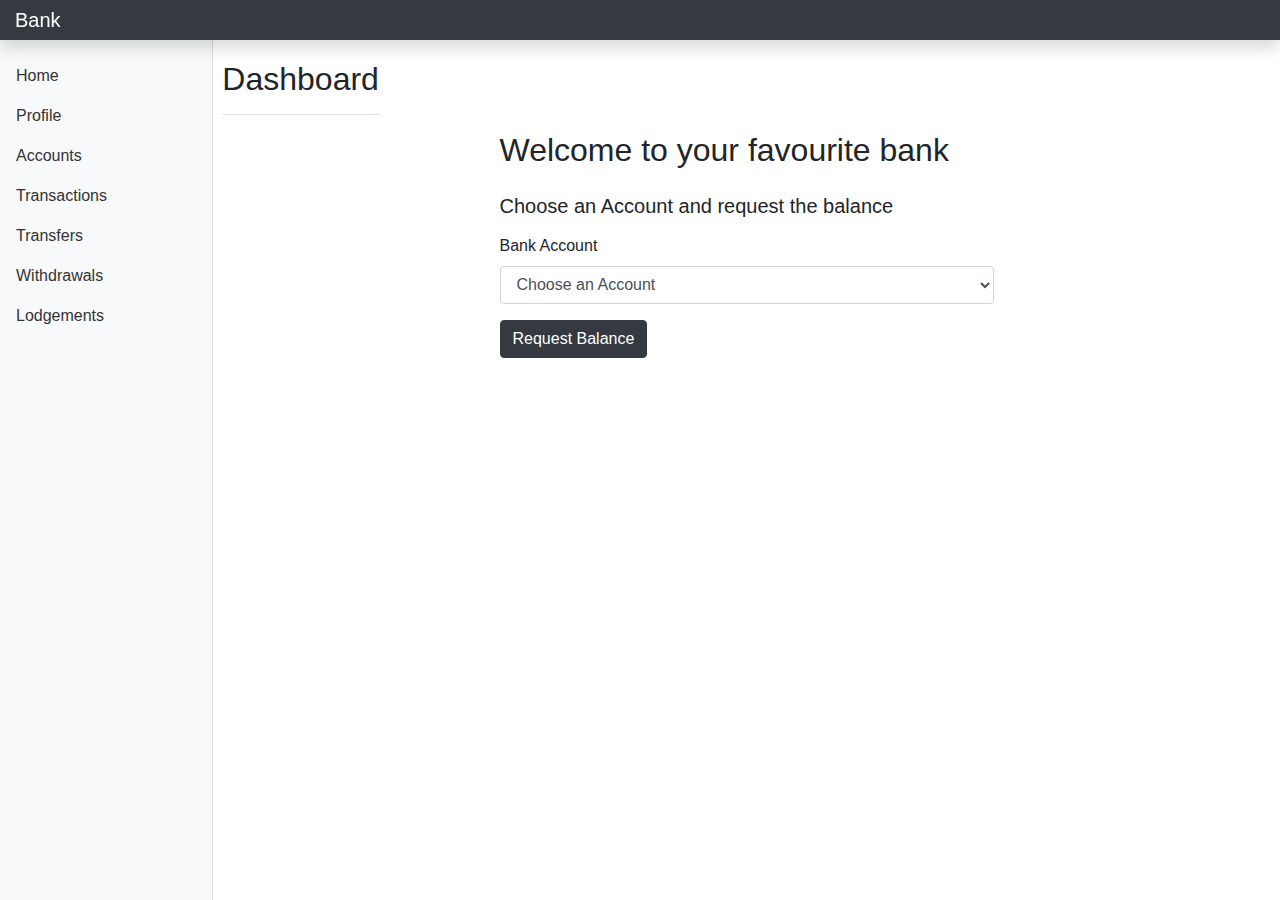
<file: BankUI/index.html>
<!doctype html>
<html lang="en">

<head>
  <!-- Required meta tags -->
  <meta charset="utf-8">
  <meta name="viewport" content="width=device-width, initial-scale=1, shrink-to-fit=no">

  <!-- Bootstrap CSS -->
  <link rel="stylesheet" href="https://stackpath.bootstrapcdn.com/bootstrap/4.4.1/css/bootstrap.min.css"
    integrity="sha384-Vkoo8x4CGsO3+Hhxv8T/Q5PaXtkKtu6ug5TOeNV6gBiFeWPGFN9MuhOf23Q9Ifjh" crossorigin="anonymous">
  <link type="text/css" rel="stylesheet" href="css/main.css">

  <title>Bank</title>
</head>

<body>
  <nav class="navbar navbar-dark fixed-top bg-dark flex-md-nowrap p-0 shadow">
    <a class="navbar-brand col-sm-3 col-md-2 mr-0" href="index.html">Bank</a>
  </nav>
  <div class="container-fluid">
    <div class="row">
      <nav class="col-md-2 d-none d-md-block bg-light sidebar">
        <div class="sidebar-sticky">
          <ul class="nav flex-column">
            <li class="nav-item">
              <a class="nav-link" href="index.html">Home</a>
            </li>
            <li class="nav-item">
              <a class="nav-link" href="profile.html">Profile</a>
            </li>
            <li class="nav-item">
              <a class="nav-link" href="accounts.html">Accounts</a>
            </li>
            <li class="nav-item">
              <a class="nav-link" href="transactions.html">Transactions</a>
            </li>
            <li class="nav-item">
              <a class="nav-link" href="transfers.html">Transfers</a>
            </li>
            <li class="nav-item">
              <a class="nav-link" href="withdrawals.html">Withdrawals</a>
            </li>
            <li class="nav-item">
              <a class="nav-link" href="lodgements.html">Lodgements</a>
            </li>
          </ul>
        </div>
      </nav>
      <main class="col-md-9 ml-sm-auto col-lg-10 px-4" role="main">
        <!-- Content -->
        <div class="row">
          <div
            class="d-flex justify-content-between flex-wrap flex-md-nowrap align-items-center pt-3 pb-2 mb-3 border-bottom">
            <h1 class="h2">Dashboard</h1>
          </div>
        </div>
        <div class="row justify-content-center">
          <div class="col-6">
            <h2>Welcome to your favourite bank</h2>
          </div>
        </div>
        <div class="row justify-content-center mt-3">
          <div class="col-6">
            <h5>Choose an Account and request the balance</h5>
            <div class="form-group mt-3">
              <label for="forAccount">Bank Account</label>
              <select id="forAccount" class="form-control">
                <option value="0" selected>Choose an Account</option>
              </select>
            </div>
            <button type="button" onclick="requestBalance()" class="btn btn-dark">Request Balance</button>
          </div>
        </div>
        <div class="row justify-content-center mt-3">
          <div class="col-6 mt-3">
            <label id="balance-result"></label>
          </div>
        </div>
        <!-- End Content -->
      </main>
    </div>
  </div>
  <!-- Optional JavaScript -->
  <!-- jQuery first, then Popper.js, then Bootstrap JS -->
  <script src="https://ajax.googleapis.com/ajax/libs/jquery/3.4.1/jquery.min.js"></script>
  <script src="https://code.jquery.com/jquery-3.4.1.min.js"></script>
  <script src="https://cdn.jsdelivr.net/npm/popper.js@1.16.0/dist/umd/popper.min.js"
    integrity="sha384-Q6E9RHvbIyZFJoft+2mJbHaEWldlvI9IOYy5n3zV9zzTtmI3UksdQRVvoxMfooAo"
    crossorigin="anonymous"></script>
  <script src="https://stackpath.bootstrapcdn.com/bootstrap/4.4.1/js/bootstrap.min.js"
    integrity="sha384-wfSDF2E50Y2D1uUdj0O3uMBJnjuUD4Ih7YwaYd1iqfktj0Uod8GCExl3Og8ifwB6"
    crossorigin="anonymous"></script>
  <script src="js/mainFuctions.js"></script>
</body>

</html>
</file>
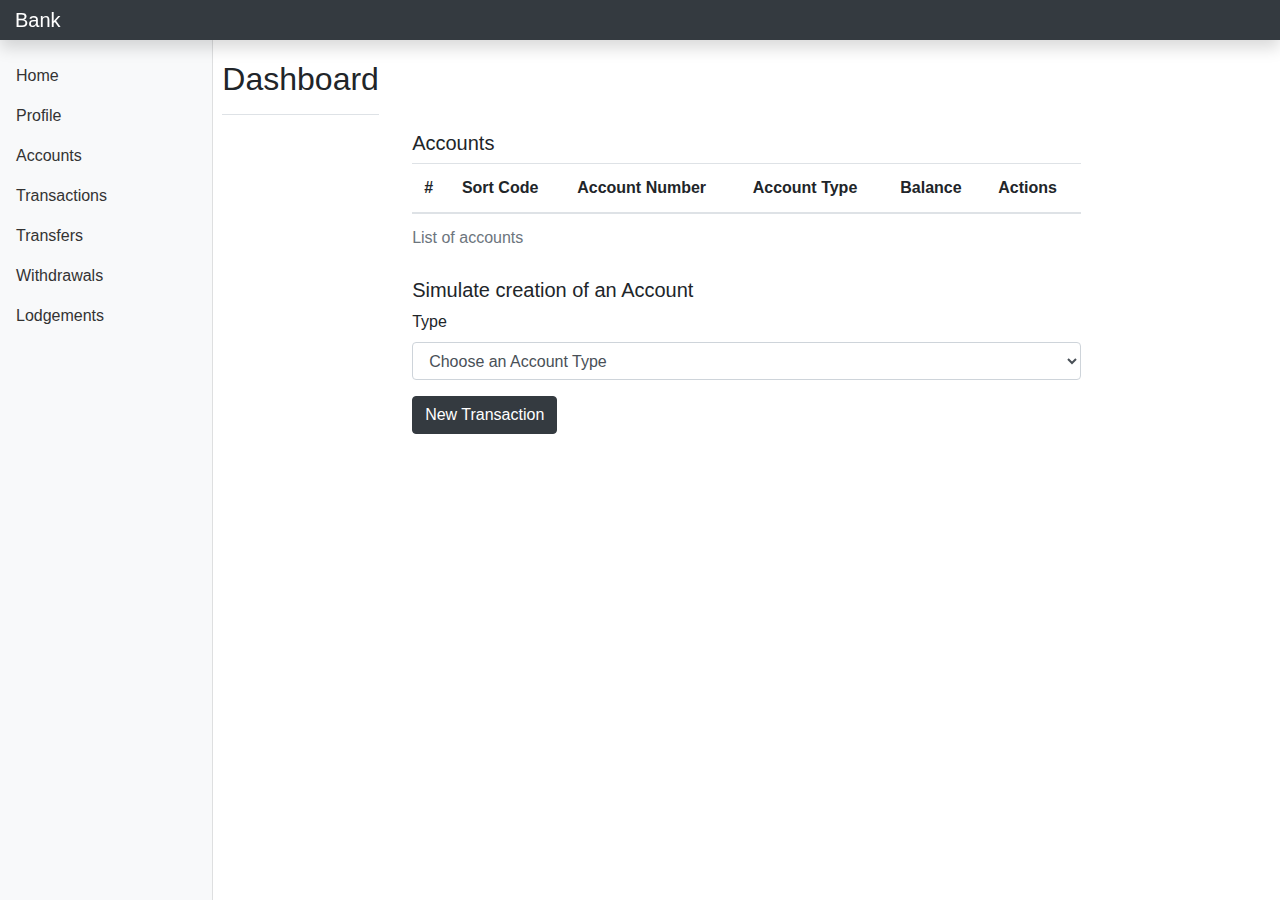
<file: BankUI/accounts.html>
<!doctype html>
<html lang="en">

<head>
    <!-- Required meta tags -->
    <meta charset="utf-8">
    <meta name="viewport" content="width=device-width, initial-scale=1, shrink-to-fit=no">

    <!-- Bootstrap CSS -->
    <link rel="stylesheet" href="https://stackpath.bootstrapcdn.com/bootstrap/4.4.1/css/bootstrap.min.css"
        integrity="sha384-Vkoo8x4CGsO3+Hhxv8T/Q5PaXtkKtu6ug5TOeNV6gBiFeWPGFN9MuhOf23Q9Ifjh" crossorigin="anonymous">
    <link type="text/css" rel="stylesheet" href="css/main.css">

    <title>Bank</title>
</head>

<body>
    <nav class="navbar navbar-dark fixed-top bg-dark flex-md-nowrap p-0 shadow">
        <a class="navbar-brand col-sm-3 col-md-2 mr-0" href="index.html">Bank</a>
    </nav>
    <div class="container-fluid">
        <div class="row">
            <nav class="col-md-2 d-none d-md-block bg-light sidebar">
                <div class="sidebar-sticky">
                    <ul class="nav flex-column">
                        <li class="nav-item">
                            <a class="nav-link" href="index.html">Home</a>
                        </li>
                        <li class="nav-item">
                            <a class="nav-link" href="profile.html">Profile</a>
                        </li>
                        <li class="nav-item">
                            <a class="nav-link" href="accounts.html">Accounts</a>
                        </li>
                        <li class="nav-item">
                            <a class="nav-link" href="transactions.html">Transactions</a>
                        </li>
                        <li class="nav-item">
                            <a class="nav-link" href="transfers.html">Transfers</a>
                        </li>
                        <li class="nav-item">
                            <a class="nav-link" href="withdrawals.html">Withdrawals</a>
                        </li>
                        <li class="nav-item">
                            <a class="nav-link" href="lodgements.html">Lodgements</a>
                        </li>
                    </ul>
                </div>
            </nav>
            <main class="col-md-9 ml-sm-auto col-lg-10 px-4" role="main">
                <!-- Content -->
                <div class="row">
                    <div
                        class="d-flex justify-content-between flex-wrap flex-md-nowrap align-items-center pt-3 pb-2 mb-3 border-bottom">
                        <h1 class="h2">Dashboard</h1>
                    </div>
                </div>
                <div class="row justify-content-center">
                    <div class="col-8">
                        <h5>Accounts</h5>
                        <table id="account-table" class="table table-hover">
                            <caption>List of accounts</caption>
                            <thead>
                                <tr>
                                    <th scope="col">#</th>
                                    <th scope="col">Sort Code</th>
                                    <th scope="col">Account Number</th>
                                    <th scope="col">Account Type</th>
                                    <th scope="col">Balance</th>
                                    <th scope="col">Actions</th>
                                </tr>
                            </thead>
                            <tbody>
                            </tbody>
                        </table>
                    </div>
                </div>
                <div class="row justify-content-center">
                    <div class="col-8">
                        <h5>Simulate creation of an Account</h5>
                        <div class="form-group">
                            <label for="forAccountType">Type</label>
                            <select id="forAccountType" class="form-control">
                                <option selected>Choose an Account Type</option>
                                <option>Current</option>
                                <option>Savings</option>
                            </select>
                        </div>
                        <button type="button" onclick="createAccount()" class="btn btn-dark">New
                            Transaction</button>
                    </div>
                </div>
                <!-- End Content -->
            </main>
        </div>
    </div>
    <!-- Optional JavaScript -->
    <!-- jQuery first, then Popper.js, then Bootstrap JS -->
    <script src="https://ajax.googleapis.com/ajax/libs/jquery/3.4.1/jquery.min.js"></script>
    <script src="https://code.jquery.com/jquery-3.4.1.min.js"></script>
    <script src="https://cdn.jsdelivr.net/npm/popper.js@1.16.0/dist/umd/popper.min.js"
        integrity="sha384-Q6E9RHvbIyZFJoft+2mJbHaEWldlvI9IOYy5n3zV9zzTtmI3UksdQRVvoxMfooAo"
        crossorigin="anonymous"></script>
    <script src="https://stackpath.bootstrapcdn.com/bootstrap/4.4.1/js/bootstrap.min.js"
        integrity="sha384-wfSDF2E50Y2D1uUdj0O3uMBJnjuUD4Ih7YwaYd1iqfktj0Uod8GCExl3Og8ifwB6"
        crossorigin="anonymous"></script>
    <script src="js/accountsFunctions.js"></script>
</body>

</html>
</file>
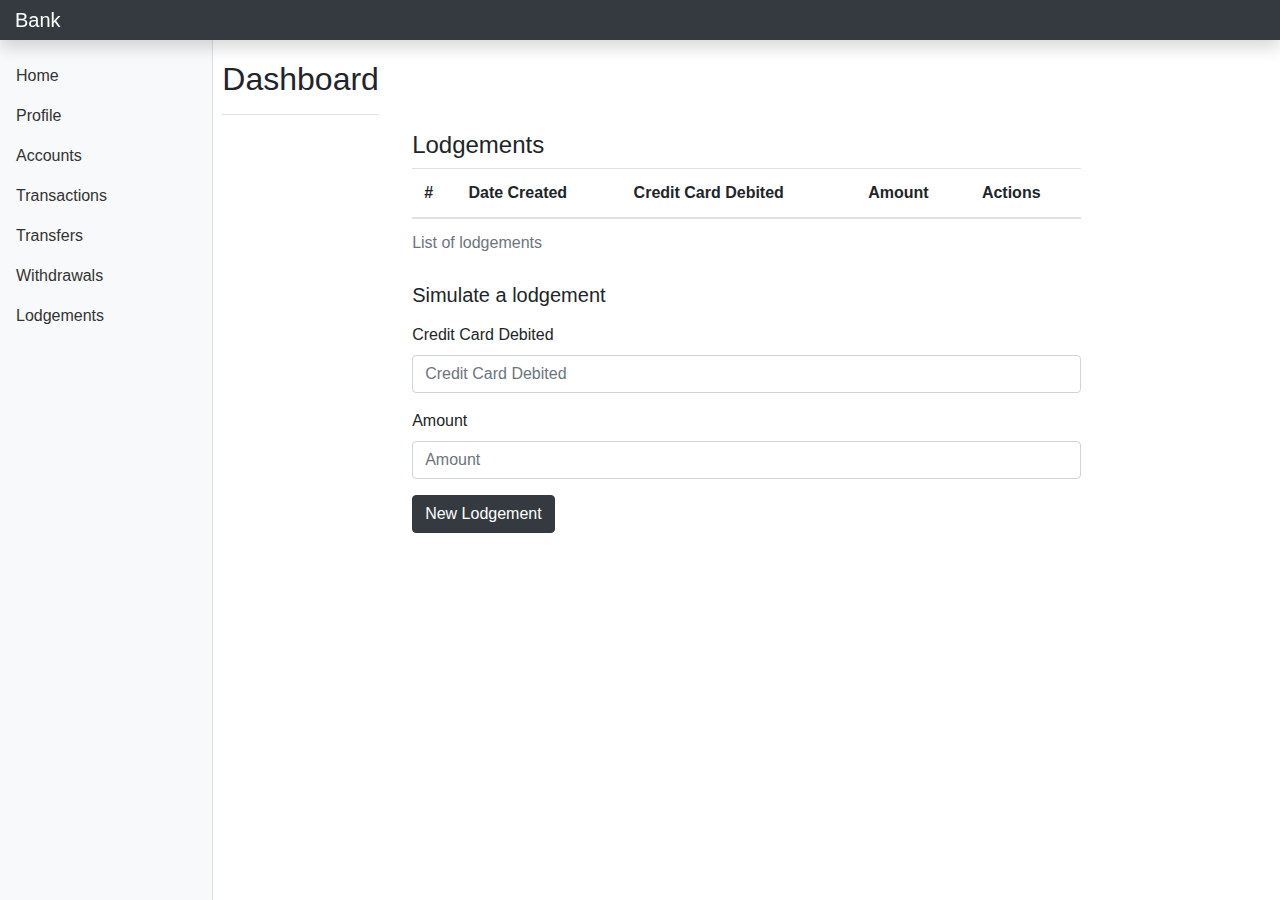
<file: BankUI/lodgements.html>
<!doctype html>
<html lang="en">

<head>
    <!-- Required meta tags -->
    <meta charset="utf-8">
    <meta name="viewport" content="width=device-width, initial-scale=1, shrink-to-fit=no">

    <!-- Bootstrap CSS -->
    <link rel="stylesheet" href="https://stackpath.bootstrapcdn.com/bootstrap/4.4.1/css/bootstrap.min.css"
        integrity="sha384-Vkoo8x4CGsO3+Hhxv8T/Q5PaXtkKtu6ug5TOeNV6gBiFeWPGFN9MuhOf23Q9Ifjh" crossorigin="anonymous">
    <link type="text/css" rel="stylesheet" href="css/main.css">

    <title>Bank</title>
</head>

<body>
    <nav class="navbar navbar-dark fixed-top bg-dark flex-md-nowrap p-0 shadow">
        <a class="navbar-brand col-sm-3 col-md-2 mr-0" href="index.html">Bank</a>
    </nav>
    <div class="container-fluid">
        <div class="row">
            <nav class="col-md-2 d-none d-md-block bg-light sidebar">
                <div class="sidebar-sticky">
                    <ul class="nav flex-column">
                        <li class="nav-item">
                            <a class="nav-link" href="index.html">Home</a>
                        </li>
                        <li class="nav-item">
                            <a class="nav-link" href="profile.html">Profile</a>
                        </li>
                        <li class="nav-item">
                            <a class="nav-link" href="accounts.html">Accounts</a>
                        </li>
                        <li class="nav-item">
                            <a class="nav-link" href="transactions.html">Transactions</a>
                        </li>
                        <li class="nav-item">
                            <a class="nav-link" href="transfers.html">Transfers</a>
                        </li>
                        <li class="nav-item">
                            <a class="nav-link" href="withdrawals.html">Withdrawals</a>
                        </li>
                        <li class="nav-item">
                            <a class="nav-link" href="lodgements.html">Lodgements</a>
                        </li>
                    </ul>
                </div>
            </nav>
            <main class="col-md-9 ml-sm-auto col-lg-10 px-4" role="main">
                <!-- Content -->
                <div class="row">
                    <div
                        class="d-flex justify-content-between flex-wrap flex-md-nowrap align-items-center pt-3 pb-2 mb-3 border-bottom">
                        <h1 class="h2">Dashboard</h1>
                    </div>
                </div>
                <div class="row justify-content-center">
                    <div class="col-8">
                        <h4>Lodgements</h4>
                        <table id="lodgement-table" class="table table-hover">
                            <caption>List of lodgements</caption>
                            <thead>
                                <tr>
                                    <th scope="col">#</th>
                                    <th scope="col">Date Created</th>
                                    <th scope="col">Credit Card Debited</th>
                                    <th scope="col">Amount</th>
                                    <th scope="col">Actions</th>
                                </tr>
                            </thead>
                            <tbody>
                            </tbody>
                        </table>
                    </div>
                </div>
                <div class="row justify-content-center">
                    <div class="col-8">
                        <h5>Simulate a lodgement</h5>
                        <div class="form-group mt-3">
                            <label for="forCreditCardDebited">Credit Card Debited</label>
                            <input type="number" class="form-control" id="forCreditCardDebited" placeholder="Credit Card Debited">
                        </div>
                        <div class="form-group">
                            <label for="forAmount">Amount</label>
                            <input type="number" class="form-control" id="forAmount" placeholder="Amount">
                        </div>
                        <button type="button" onclick="createLodgement()" class="btn btn-dark">New
                            Lodgement</button>
                    </div>
                </div>
                <!-- End Content -->
            </main>
        </div>
    </div>
    <!-- Optional JavaScript -->
    <!-- jQuery first, then Popper.js, then Bootstrap JS -->
    <script src="https://ajax.googleapis.com/ajax/libs/jquery/3.4.1/jquery.min.js"></script>
    <script src="https://code.jquery.com/jquery-3.4.1.min.js"></script>
    <script src="https://cdn.jsdelivr.net/npm/popper.js@1.16.0/dist/umd/popper.min.js"
        integrity="sha384-Q6E9RHvbIyZFJoft+2mJbHaEWldlvI9IOYy5n3zV9zzTtmI3UksdQRVvoxMfooAo"
        crossorigin="anonymous"></script>
    <script src="https://stackpath.bootstrapcdn.com/bootstrap/4.4.1/js/bootstrap.min.js"
        integrity="sha384-wfSDF2E50Y2D1uUdj0O3uMBJnjuUD4Ih7YwaYd1iqfktj0Uod8GCExl3Og8ifwB6"
        crossorigin="anonymous"></script>
    <script src="js/lodgementFunctions.js"></script>
</body>

</html>
</file>
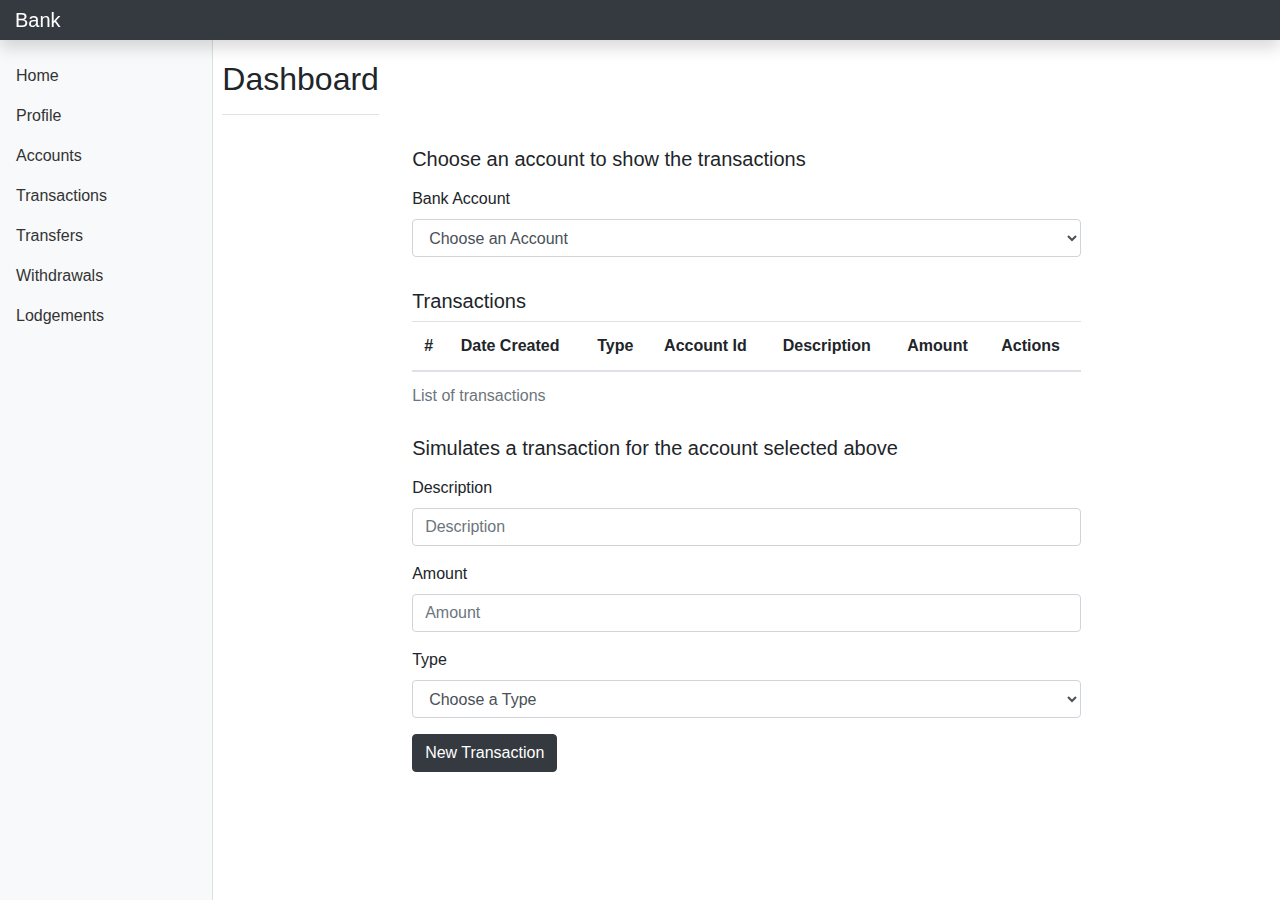
<file: BankUI/transactions.html>
<!doctype html>
<html lang="en">

<head>
    <!-- Required meta tags -->
    <meta charset="utf-8">
    <meta name="viewport" content="width=device-width, initial-scale=1, shrink-to-fit=no">

    <!-- Bootstrap CSS -->
    <link rel="stylesheet" href="https://stackpath.bootstrapcdn.com/bootstrap/4.4.1/css/bootstrap.min.css"
        integrity="sha384-Vkoo8x4CGsO3+Hhxv8T/Q5PaXtkKtu6ug5TOeNV6gBiFeWPGFN9MuhOf23Q9Ifjh" crossorigin="anonymous">
    <link type="text/css" rel="stylesheet" href="css/main.css">

    <title>Bank</title>
</head>

<body>
    <nav class="navbar navbar-dark fixed-top bg-dark flex-md-nowrap p-0 shadow">
        <a class="navbar-brand col-sm-3 col-md-2 mr-0" href="index.html">Bank</a>
    </nav>
    <div class="container-fluid">
        <div class="row">
            <nav class="col-md-2 d-none d-md-block bg-light sidebar">
                <div class="sidebar-sticky">
                    <ul class="nav flex-column">
                        <li class="nav-item">
                            <a class="nav-link" href="index.html">Home</a>
                        </li>
                        <li class="nav-item">
                            <a class="nav-link" href="profile.html">Profile</a>
                        </li>
                        <li class="nav-item">
                            <a class="nav-link" href="accounts.html">Accounts</a>
                        </li>
                        <li class="nav-item">
                            <a class="nav-link" href="transactions.html">Transactions</a>
                        </li>
                        <li class="nav-item">
                            <a class="nav-link" href="transfers.html">Transfers</a>
                        </li>
                        <li class="nav-item">
                            <a class="nav-link" href="withdrawals.html">Withdrawals</a>
                        </li>
                        <li class="nav-item">
                            <a class="nav-link" href="lodgements.html">Lodgements</a>
                        </li>
                    </ul>
                </div>
            </nav>
            <main class="col-md-9 ml-sm-auto col-lg-10 px-4" role="main">
                <!-- Content -->
                <div class="row">
                    <div
                        class="d-flex justify-content-between flex-wrap flex-md-nowrap align-items-center pt-3 pb-2 mb-3 border-bottom">
                        <h1 class="h2">Dashboard</h1>
                    </div>
                </div>
                <div class="row justify-content-center mt-3">
                    <div class="col-8">
                        <h5>Choose an account to show the transactions</h5>
                        <div class="form-group mt-3">
                            <label for="forAccount">Bank Account</label>
                            <select id="forAccount" class="form-control">
                              <option value="0" selected>Choose an Account</option>
              
                            </select>
                          </div>
                    </div>
                </div>
                <div class="row justify-content-center mt-3">
                    <div class="col-8">
                        <h5>Transactions</h5>
                        <table id="transaction-table" class="table table-hover">
                            <caption>List of transactions</caption>
                            <thead>
                                <tr>
                                    <th scope="col">#</th>
                                    <th scope="col">Date Created</th>
                                    <th scope="col">Type</th>
                                    <th scope="col">Account Id</th>
                                    <th scope="col">Description</th>
                                    <th scope="col">Amount</th>
                                    <th scope="col">Actions</th>
                                </tr>
                            </thead>
                            <tbody>
                            </tbody>
                        </table>
                    </div>
                </div>
                <div class="row justify-content-center">
                    <div class="col-8">
                        <h5>Simulates a transaction for the account selected above</h5>                       
                        <div class="form-group mt-3">
                            <label for="forDescription">Description</label>
                            <input type="text" class="form-control" id="forDescription" placeholder="Description">
                        </div>
                        <div class="form-group">
                            <label for="forAmount">Amount</label>
                            <input type="number" class="form-control" id="forAmount" placeholder="Amount">
                        </div>
                        <div class="form-group">
                            <label for="forType">Type</label>
                            <select id="forType" class="form-control">
                                <option selected>Choose a Type</option>
                                <option>Debit</option>
                                <option>Credit</option>
                            </select>
                        </div>
                        <button type="button" onclick="createTransaction()" class="btn btn-dark">New
                            Transaction</button>
                    </div>
                </div>
                <!-- End Content -->
            </main>
        </div>
    </div>
    <!-- Optional JavaScript -->
    <!-- jQuery first, then Popper.js, then Bootstrap JS -->
    <script src="https://ajax.googleapis.com/ajax/libs/jquery/3.4.1/jquery.min.js"></script>
    <script src="https://code.jquery.com/jquery-3.4.1.min.js"></script>
    <script src="https://cdn.jsdelivr.net/npm/popper.js@1.16.0/dist/umd/popper.min.js"
        integrity="sha384-Q6E9RHvbIyZFJoft+2mJbHaEWldlvI9IOYy5n3zV9zzTtmI3UksdQRVvoxMfooAo"
        crossorigin="anonymous"></script>
    <script src="https://stackpath.bootstrapcdn.com/bootstrap/4.4.1/js/bootstrap.min.js"
        integrity="sha384-wfSDF2E50Y2D1uUdj0O3uMBJnjuUD4Ih7YwaYd1iqfktj0Uod8GCExl3Og8ifwB6"
        crossorigin="anonymous"></script>
    <script src="js/mainFuctions.js"></script>
    <script src="js/mainFuctions.js"></script>
    <script src="js/transactionsFunctions.js"></script>
</body>

</html>
</file>
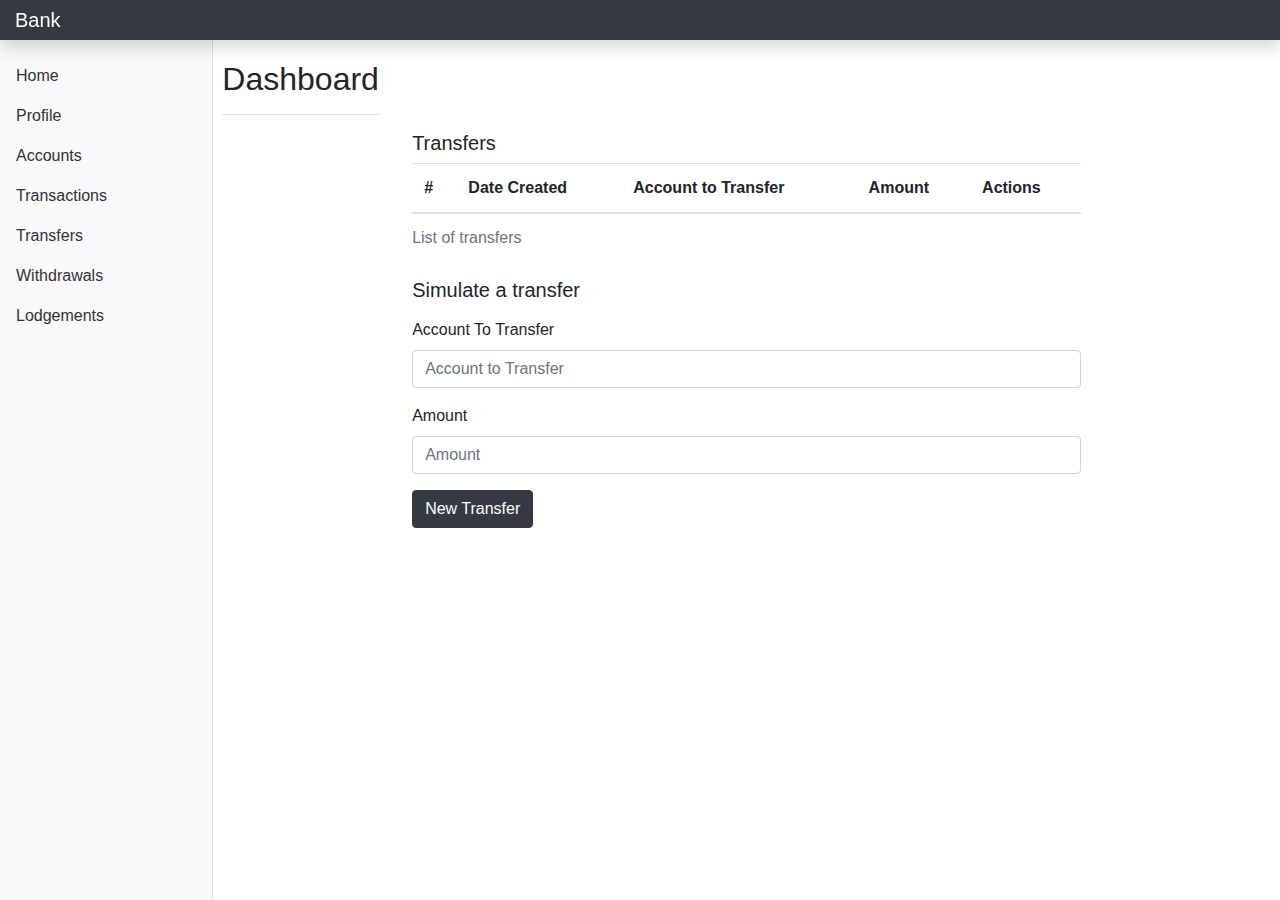
<file: BankUI/transfers.html>
<!doctype html>
<html lang="en">

<head>
    <!-- Required meta tags -->
    <meta charset="utf-8">
    <meta name="viewport" content="width=device-width, initial-scale=1, shrink-to-fit=no">

    <!-- Bootstrap CSS -->
    <link rel="stylesheet" href="https://stackpath.bootstrapcdn.com/bootstrap/4.4.1/css/bootstrap.min.css"
        integrity="sha384-Vkoo8x4CGsO3+Hhxv8T/Q5PaXtkKtu6ug5TOeNV6gBiFeWPGFN9MuhOf23Q9Ifjh" crossorigin="anonymous">
    <link type="text/css" rel="stylesheet" href="css/main.css">

    <title>Bank</title>
</head>

<body>
    <nav class="navbar navbar-dark fixed-top bg-dark flex-md-nowrap p-0 shadow">
        <a class="navbar-brand col-sm-3 col-md-2 mr-0" href="index.html">Bank</a>
    </nav>
    <div class="container-fluid">
        <div class="row">
            <nav class="col-md-2 d-none d-md-block bg-light sidebar">
                <div class="sidebar-sticky">
                    <ul class="nav flex-column">
                        <li class="nav-item">
                            <a class="nav-link" href="index.html">Home</a>
                        </li>
                        <li class="nav-item">
                            <a class="nav-link" href="profile.html">Profile</a>
                        </li>
                        <li class="nav-item">
                            <a class="nav-link" href="accounts.html">Accounts</a>
                        </li>
                        <li class="nav-item">
                            <a class="nav-link" href="transactions.html">Transactions</a>
                        </li>
                        <li class="nav-item">
                            <a class="nav-link" href="transfers.html">Transfers</a>
                        </li>
                        <li class="nav-item">
                            <a class="nav-link" href="withdrawals.html">Withdrawals</a>
                        </li>
                        <li class="nav-item">
                            <a class="nav-link" href="lodgements.html">Lodgements</a>
                        </li>
                    </ul>
                </div>
            </nav>
            <main class="col-md-9 ml-sm-auto col-lg-10 px-4" role="main">
                <!-- Content -->
                <div class="row">
                    <div
                        class="d-flex justify-content-between flex-wrap flex-md-nowrap align-items-center pt-3 pb-2 mb-3 border-bottom">
                        <h1 class="h2">Dashboard</h1>
                    </div>
                </div>
                <div class="row justify-content-center">
                    <div class="col-8">
                        <h5>Transfers</h5>
                        <table id="transfer-table" class="table table-hover">
                            <caption>List of transfers</caption>
                            <thead>
                                <tr>
                                    <th scope="col">#</th>
                                    <th scope="col">Date Created</th>
                                    <th scope="col">Account to Transfer</th>
                                    <th scope="col">Amount</th>
                                    <th scope="col">Actions</th>
                                </tr>
                            </thead>
                            <tbody>
                            </tbody>
                        </table>
                    </div>
                </div>
                <div class="row justify-content-center">
                    <div class="col-8">
                        <h5>Simulate a transfer</h5>
                        <div class="form-group mt-3">
                            <label for="forAccountToTransfer">Account To Transfer</label>
                            <input type="number" class="form-control" id="forAccountToTransfer"
                                placeholder="Account to Transfer">
                        </div>
                        <div class="form-group">
                            <label for="forAmount">Amount</label>
                            <input type="number" class="form-control" id="forAmount" placeholder="Amount">
                        </div>
                        <button type="button" onclick="createTransfer()" class="btn btn-dark">New
                            Transfer</button>
                    </div>
                </div>
                <!-- End Content -->
            </main>
        </div>
    </div>
    <!-- Optional JavaScript -->
    <!-- jQuery first, then Popper.js, then Bootstrap JS -->
    <script src="https://ajax.googleapis.com/ajax/libs/jquery/3.4.1/jquery.min.js"></script>
    <script src="https://code.jquery.com/jquery-3.4.1.min.js"></script>
    <script src="https://cdn.jsdelivr.net/npm/popper.js@1.16.0/dist/umd/popper.min.js"
        integrity="sha384-Q6E9RHvbIyZFJoft+2mJbHaEWldlvI9IOYy5n3zV9zzTtmI3UksdQRVvoxMfooAo"
        crossorigin="anonymous"></script>
    <script src="https://stackpath.bootstrapcdn.com/bootstrap/4.4.1/js/bootstrap.min.js"
        integrity="sha384-wfSDF2E50Y2D1uUdj0O3uMBJnjuUD4Ih7YwaYd1iqfktj0Uod8GCExl3Og8ifwB6"
        crossorigin="anonymous"></script>
    <script src="js/mainFuctions.js"></script>
    <script src="js/transferFunctions.js"></script>
</body>

</html>
</file>
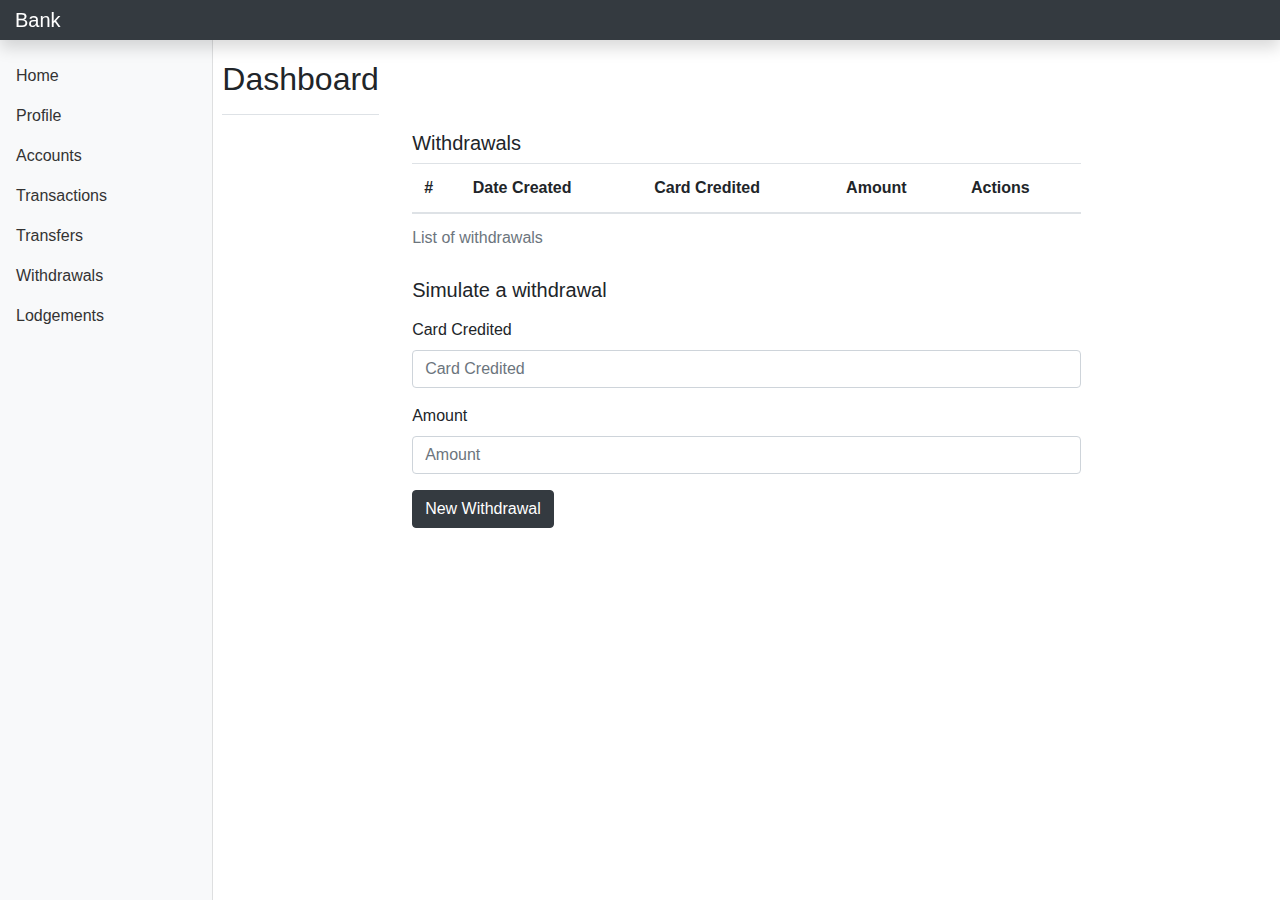
<file: BankUI/withdrawals.html>
<!doctype html>
<html lang="en">

<head>
    <!-- Required meta tags -->
    <meta charset="utf-8">
    <meta name="viewport" content="width=device-width, initial-scale=1, shrink-to-fit=no">

    <!-- Bootstrap CSS -->
    <link rel="stylesheet" href="https://stackpath.bootstrapcdn.com/bootstrap/4.4.1/css/bootstrap.min.css"
        integrity="sha384-Vkoo8x4CGsO3+Hhxv8T/Q5PaXtkKtu6ug5TOeNV6gBiFeWPGFN9MuhOf23Q9Ifjh" crossorigin="anonymous">
    <link type="text/css" rel="stylesheet" href="css/main.css">

    <title>Bank</title>
</head>

<body>
    <nav class="navbar navbar-dark fixed-top bg-dark flex-md-nowrap p-0 shadow">
        <a class="navbar-brand col-sm-3 col-md-2 mr-0" href="index.html">Bank</a>
    </nav>
    <div class="container-fluid">
        <div class="row">
            <nav class="col-md-2 d-none d-md-block bg-light sidebar">
                <div class="sidebar-sticky">
                    <ul class="nav flex-column">
                        <li class="nav-item">
                            <a class="nav-link" href="index.html">Home</a>
                        </li>
                        <li class="nav-item">
                            <a class="nav-link" href="profile.html">Profile</a>
                        </li>
                        <li class="nav-item">
                            <a class="nav-link" href="accounts.html">Accounts</a>
                        </li>
                        <li class="nav-item">
                            <a class="nav-link" href="transactions.html">Transactions</a>
                        </li>
                        <li class="nav-item">
                            <a class="nav-link" href="transfers.html">Transfers</a>
                        </li>
                        <li class="nav-item">
                            <a class="nav-link" href="withdrawals.html">Withdrawals</a>
                        </li>
                        <li class="nav-item">
                            <a class="nav-link" href="lodgements.html">Lodgements</a>
                        </li>
                    </ul>
                </div>
            </nav>
            <main class="col-md-9 ml-sm-auto col-lg-10 px-4" role="main">
                <!-- Content -->
                <div class="row">
                    <div
                        class="d-flex justify-content-between flex-wrap flex-md-nowrap align-items-center pt-3 pb-2 mb-3 border-bottom">
                        <h1 class="h2">Dashboard</h1>
                    </div>
                </div>
                <div class="row justify-content-center">
                    <div class="col-8">
                        <h5>Withdrawals</h5>
                        <table id="withdrawal-table" class="table table-hover">
                            <caption>List of withdrawals</caption>
                            <thead>
                                <tr>
                                    <th scope="col">#</th>
                                    <th scope="col">Date Created</th>
                                    <th scope="col">Card Credited</th>
                                    <th scope="col">Amount</th>
                                    <th scope="col">Actions</th>
                                </tr>
                            </thead>
                            <tbody>
                            </tbody>
                        </table>
                    </div>
                </div>
                <div class="row justify-content-center">
                    <div class="col-8">
                        <h5>Simulate a withdrawal</h5>
                        <div class="form-group mt-3">
                            <label for="forCardCredited">Card Credited</label>
                            <input type="number" class="form-control" id="forCardCredited" placeholder="Card Credited">
                        </div>
                        <div class="form-group">
                            <label for="forAmount">Amount</label>
                            <input type="number" class="form-control" id="forAmount" placeholder="Amount">
                        </div>
                        <button type="button" onclick="createWithdrawal()" class="btn btn-dark">New
                            Withdrawal</button>
                    </div>
                </div>
                <!-- End Content -->
            </main>
        </div>
    </div>
    <!-- Optional JavaScript -->
    <!-- jQuery first, then Popper.js, then Bootstrap JS -->
    <script src="https://ajax.googleapis.com/ajax/libs/jquery/3.4.1/jquery.min.js"></script>
    <script src="https://code.jquery.com/jquery-3.4.1.min.js"></script>
    <script src="https://cdn.jsdelivr.net/npm/popper.js@1.16.0/dist/umd/popper.min.js"
        integrity="sha384-Q6E9RHvbIyZFJoft+2mJbHaEWldlvI9IOYy5n3zV9zzTtmI3UksdQRVvoxMfooAo"
        crossorigin="anonymous"></script>
    <script src="https://stackpath.bootstrapcdn.com/bootstrap/4.4.1/js/bootstrap.min.js"
        integrity="sha384-wfSDF2E50Y2D1uUdj0O3uMBJnjuUD4Ih7YwaYd1iqfktj0Uod8GCExl3Og8ifwB6"
        crossorigin="anonymous"></script>
    <script src="js/mainFuctions.js"></script>
    <script src="js/withdrawalFunctions.js"></script>
</body>

</html>
</file>
<file: BankUI/css/main.css>
body {
  margin-top: 44px;
  font-size: 1rem;
  font-weight: 400;
  line-height: 1.5;
  color: #212529;
  text-align: left;
  background-color: #fff;
}

.sidebar {

  position: fixed;
  top: 0;
  bottom: 0;
  left: 0;
  z-index: 100;
  padding: 48px 0 0;
  box-shadow: inset -1px 0 0 rgba(0, 0, 0, .1);
}

.sidebar-sticky {

  position: -webkit-sticky;
  position: sticky;

}

.sidebar-sticky {

  position: relative;
  top: 0;
  height: calc(100vh - 48px);
  padding-top: .5rem;
  overflow-x: hidden;
  overflow-y: auto;

}

.sidebar .nav-link {

  font-weight: 500;
  color: #333;

}

a {

  color: #007bff;
  text-decoration: none;
  background-color: transparent;
  -webkit-text-decoration-skip: objects;

}
</file>
